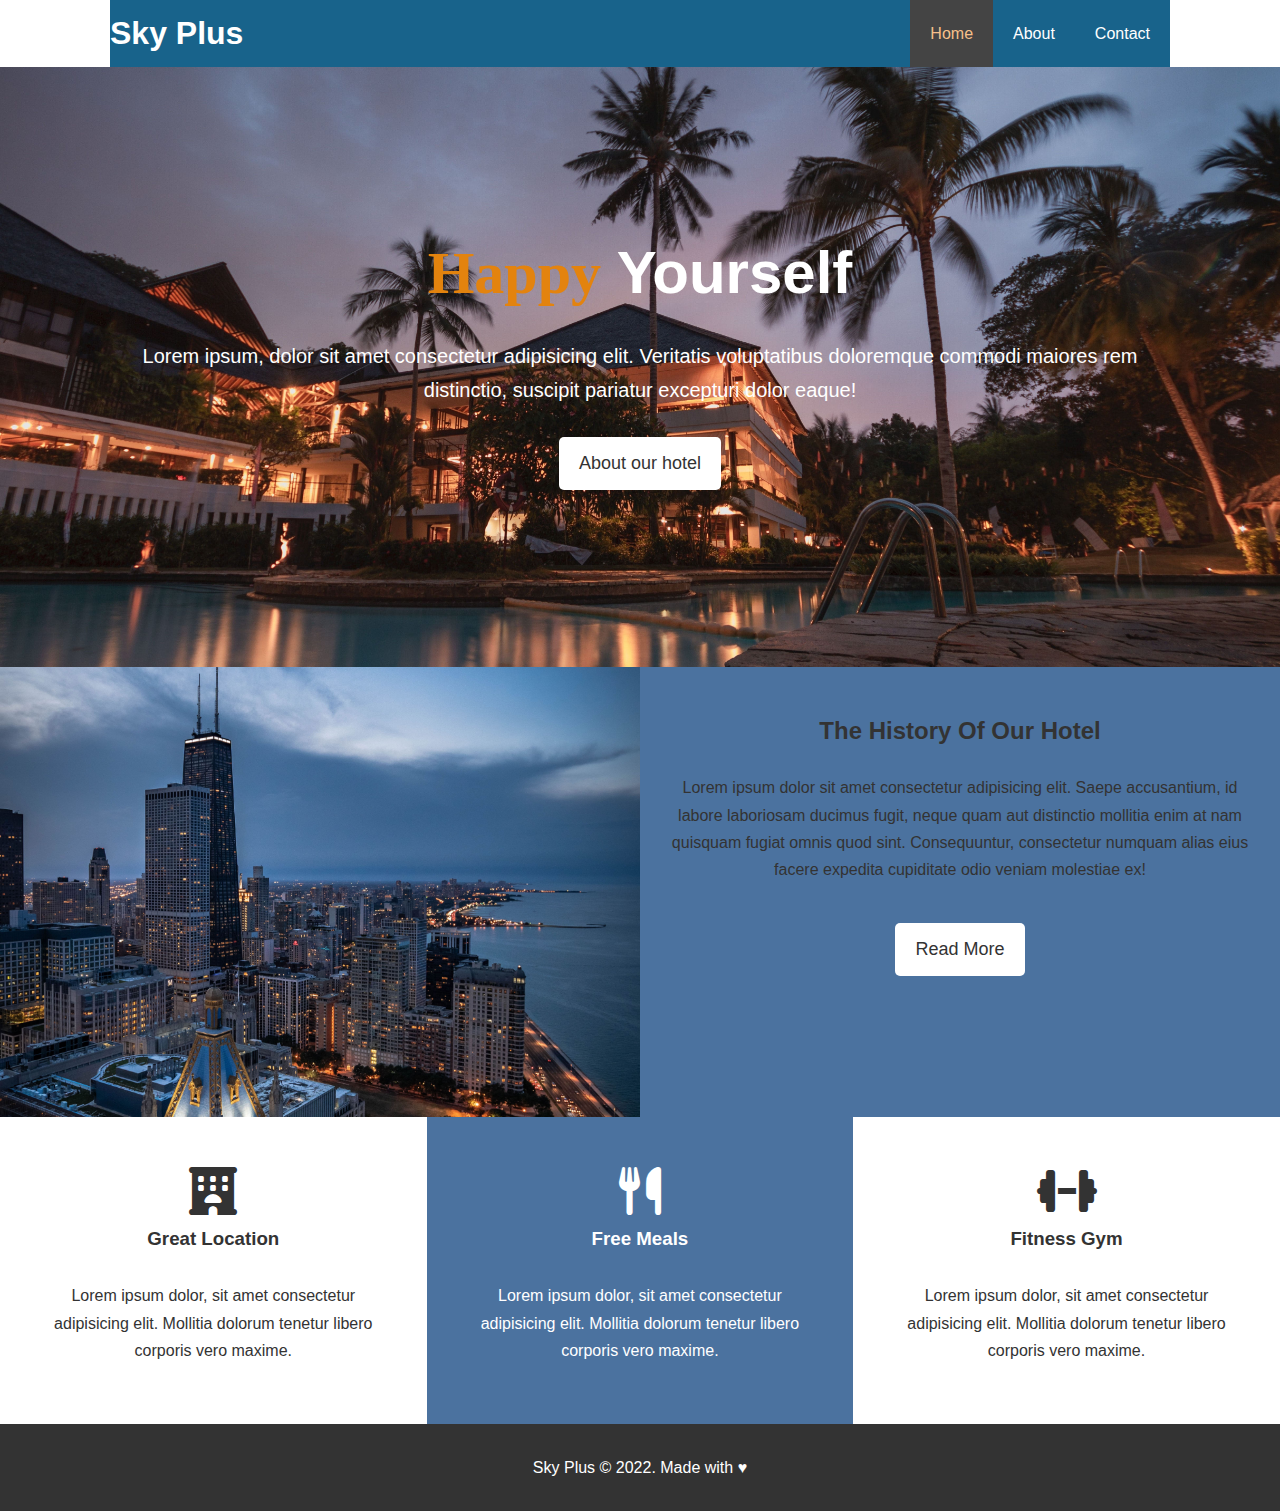
<file: index.html>
<!DOCTYPE html>
<html lang="en">
  <head>
    <meta charset="UTF-8" />
    <meta http-equiv="X-UA-Compatible" content="IE=edge" />
    <meta name="viewport" content="width=\, initial-scale=1.0" />
    <meta
      name="description"
      content="The most affordable hotel in the volta region"
    />
    <meta
      name="keywords"
      content="sky plus, peace of mind, affordable, accommodation"
    />
    <link
      rel="stylesheet"
      href="https://cdnjs.cloudflare.com/ajax/libs/font-awesome/6.1.1/css/all.min.css"
    />
    <link rel="stylesheet" href="./css/style.css" />
    <link rel="stylesheet" media="screen and (max-width:768px)" href="./css/mobile.css">

    <title>Sky Plus</title>
  </head>
  <body>
    <header>
      <div class="container">
        <nav id="navbar">
          <h1 class="logo"><a href="./index.html">Sky Plus</a></h1>
          <ul>
            <li><a class="current" href="./index.html">Home</a></li>
            <li><a href="./about.html">About</a></li>
            <li><a href="./contact.html">Contact</a></li>
          </ul>
        </nav>
      </div>
      <!-- Code for showcase -->
      <div id="showcase">
        <div class="container">
          <div class="showcase-content">
            <h1><span class="text-primary">Happy</span> Yourself</h1>
            <p class="lead">
              Lorem ipsum, dolor sit amet consectetur adipisicing elit.
              Veritatis voluptatibus doloremque commodi maiores rem distinctio,
              suscipit pariatur excepturi dolor eaque!
            </p>
            <a href="./about.html" class="btn">About our hotel</a>
          </div>
        </div>
      </div>
    </header>

    <!-- Info Section -->
    <section id="home-info" class="bg-dark">
      <div class="info-img"></div>
      <div class="info-content">
        <h2><span>The History</span> Of Our Hotel</h2>
        <p>
          Lorem ipsum dolor sit amet consectetur adipisicing elit. Saepe
          accusantium, id labore laboriosam ducimus fugit, neque quam aut
          distinctio mollitia enim at nam quisquam fugiat omnis quod sint.
          Consequuntur, consectetur numquam alias eius facere expedita
          cupiditate odio veniam molestiae ex!
        </p>
        <a href="./about.html" class="btn btn-light"> Read More </a>
      </div>
    </section>

    <!-- Features Section -->
    <section id="features">
      <div class="box bg-light">
        <i class="fas fa-hotel fa-3x"></i>
        <h3>Great Location</h3>
        <p>
          Lorem ipsum dolor, sit amet consectetur adipisicing elit. Mollitia
          dolorum tenetur libero corporis vero maxime.
        </p>
      </div>
      <div class="box bg-primary">
        <i class="fas fa-utensils fa-3x"></i>
        <h3>Free Meals</h3>
        <p>
          Lorem ipsum dolor, sit amet consectetur adipisicing elit. Mollitia
          dolorum tenetur libero corporis vero maxime.
        </p>
      </div>
      <div class="box bg-light">
        <i class="fas fa-dumbbell fa-3x"></i>
        <h3>Fitness Gym</h3>
        <p>
          Lorem ipsum dolor, sit amet consectetur adipisicing elit. Mollitia
          dolorum tenetur libero corporis vero maxime.
        </p>
      </div>
    </section>
    <!-- For the footer -->
    <div class="clr"></div>
    <section id="main-footer">
      <p>Sky Plus &copy; 2022. Made with &hearts;</p>
    </section>
  </body>
</html>
</file>
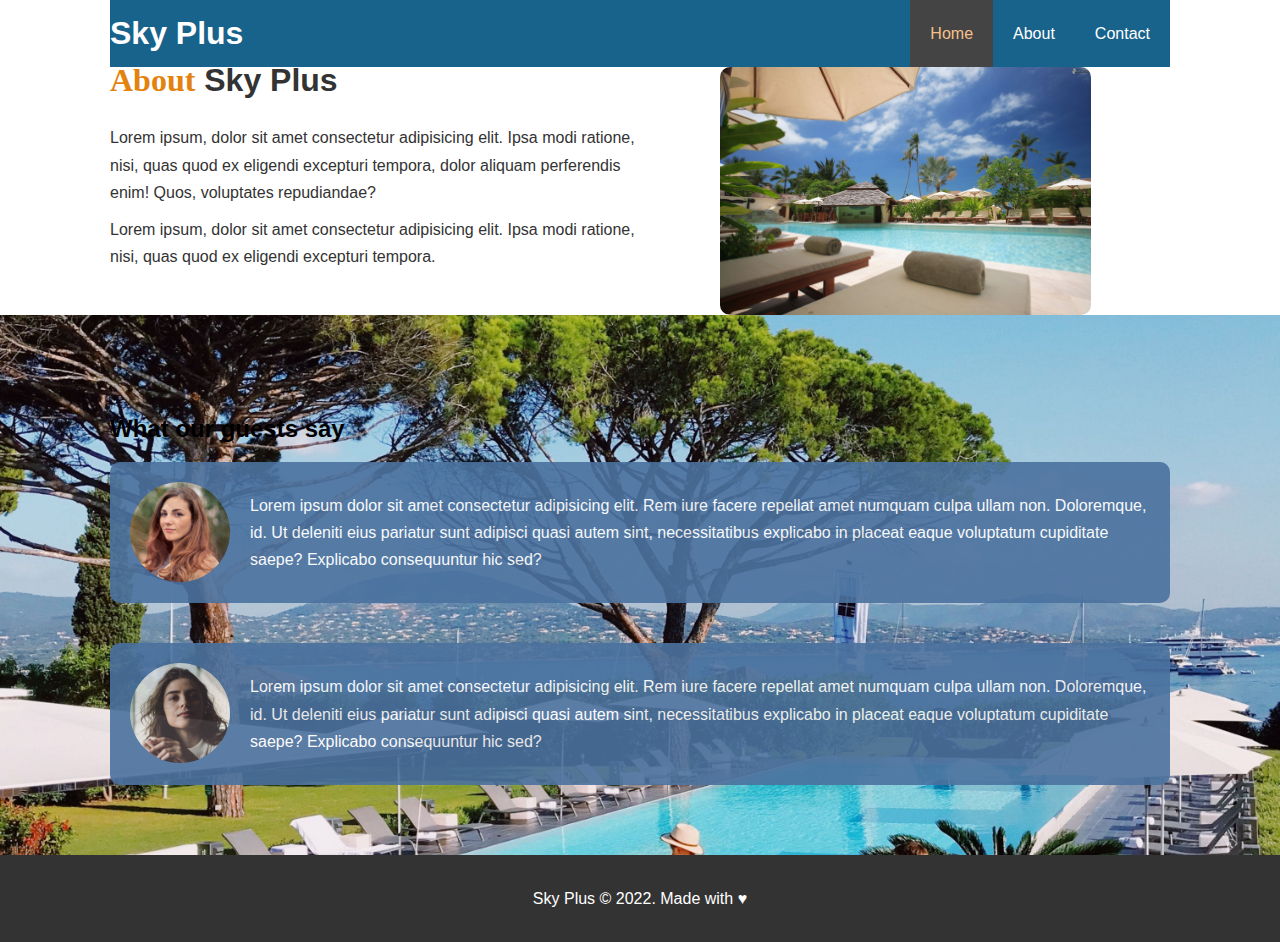
<file: about.html>
<!DOCTYPE html>
<html lang="en">
  <head>
    <meta charset="UTF-8" />
    <meta http-equiv="X-UA-Compatible" content="IE=edge" />
    <meta name="viewport" content="width=\, initial-scale=1.0" />
    <meta
      name="description"
      content="The most affordable hotel in the volta region"
    />
    <meta
      name="keywords"
      content="sky plus, peace of mind, affordable, accommodation"
    />
    <link
      rel="stylesheet"
      href="https://cdnjs.cloudflare.com/ajax/libs/font-awesome/6.1.1/css/all.min.css"
    />
    <link rel="stylesheet" href="./css/style.css" />
    <link rel="stylesheet" media="screen and (max-width:768px)" href="./css/mobile.css">

    <title>Sky Plus</title>
  </head>
  <body>
    <header>
      <div class="container">
        <nav id="navbar">
          <h1 class="logo"><a href="./index.html">Sky Plus</a></h1>
          <ul>
            <li><a class="current" href="./index.html">Home</a></li>
            <li><a href="./about.html">About</a></li>
            <li><a href="./contact.html">Contact</a></li>
          </ul>
        </nav>
      </div>
    </header>
        <!-- For about section -->
        <section id="about-info" class="bg-light py3">
            <div class="container">
              <div class="info-left">
                <h1 class="l-leading">
                  <span class="text-primary">About</span> Sky Plus
                </h1>
                <p>
                  Lorem ipsum, dolor sit amet consectetur adipisicing elit. Ipsa modi
                  ratione, nisi, quas quod ex eligendi excepturi tempora, dolor
                  aliquam perferendis enim! Quos, voluptates repudiandae?
                </p>
                <p>
                  Lorem ipsum, dolor sit amet consectetur adipisicing elit. Ipsa modi
                  ratione, nisi, quas quod ex eligendi excepturi tempora.
                </p>
              </div>
              <div class="info-right">
                  <img src="./images/photo-2.jpg" alt="" srcset="">
              </div>
            </div>
          </section>

          <!-- for the testimonial section -->
          <section id="testimonials" class="py-3">
              <div class="container">
                  <h2 class="l-leading">What our guests say</h2>
                  <div class="testimonial bg-primary">
                      <img src="./images/person-1.jpg" alt="">
                      <p>Lorem ipsum dolor sit amet consectetur adipisicing elit. Rem iure facere repellat amet numquam culpa ullam non. Doloremque, id. Ut deleniti eius pariatur sunt adipisci quasi autem sint, necessitatibus explicabo in placeat eaque voluptatum cupiditate saepe? Explicabo consequuntur hic sed?</p>
                  </div>
                  <div class="testimonial bg-primary">
                    <img src="./images/person-2.jpg" alt="">
                    <p>Lorem ipsum dolor sit amet consectetur adipisicing elit. Rem iure facere repellat amet numquam culpa ullam non. Doloremque, id. Ut deleniti eius pariatur sunt adipisci quasi autem sint, necessitatibus explicabo in placeat eaque voluptatum cupiditate saepe? Explicabo consequuntur hic sed?</p>
                </div>
              </div>
          </section>
    <!-- For the footer -->
    <div class="clr"></div>
    <section id="main-footer">
      <p>Sky Plus &copy; 2022. Made with &hearts;</p>
    </section>
  </body>
</html>
</file>
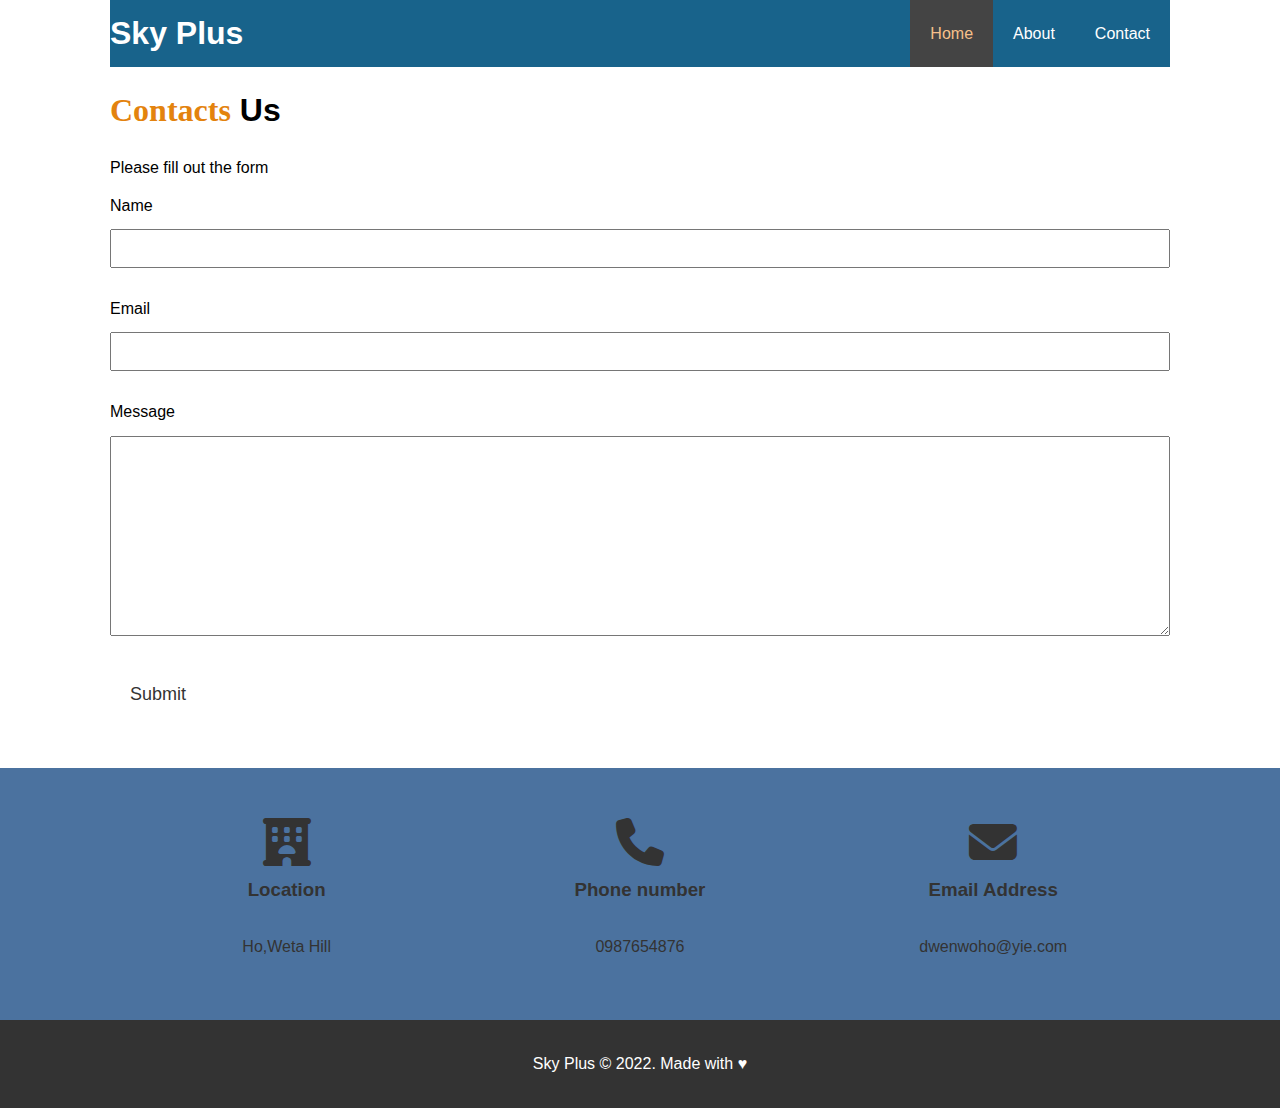
<file: contact.html>
<!DOCTYPE html>
<html lang="en">
  <head>
    <meta charset="UTF-8" />
    <meta http-equiv="X-UA-Compatible" content="IE=edge" />
    <meta name="viewport" content="width=\, initial-scale=1.0" />
    <meta
      name="description"
      content="The most affordable hotel in the volta region"
    />
    <meta
      name="keywords"
      content="sky plus, peace of mind, affordable, accommodation"
    />
    <link
      rel="stylesheet"
      href="https://cdnjs.cloudflare.com/ajax/libs/font-awesome/6.1.1/css/all.min.css"
    />
    <link rel="stylesheet" href="./css/style.css" />
    <link rel="stylesheet" media="screen and (max-width:768px)" href="./css/mobile.css">


    <title>Sky Plus</title>
  </head>
  <body>
    <header>
      <div class="container">
        <nav id="navbar">
          <h1 class="logo"><a href="./index.html">Sky Plus</a></h1>
          <ul>
            <li><a class="current" href="./index.html">Home</a></li>
            <li><a href="./about.html">About</a></li>
            <li><a href="./contact.html">Contact</a></li>
          </ul>
        </nav>
      </div>
    </header>
       

    <section id="contact-form" class="py-3">
        <div class="container">
            <h1 class="l-leading"><span class="text-primary">Contacts</span> Us</h1>
            <p>Please fill out the form</p>

            <form action="app.js">
              <div class="form-group">
                <label for="name">Name</label>
                <input type="text" name="name" id="name">
              </div>
              <br>
              <div class="form-group">
                <label for="email">Email</label>
                <input type="text" name="email" id="email">
              </div>
              <br>
              <div class="form-group">
                <label for="message">Message</label>
                <textarea name="mesasge" id="message"></textarea>
              </div>
              <br>
              <button type="submit" class="btn">Submit</button>
            </form>
        </div>
    </section>

    <!-- fofr contact info -->
    <section id="contact-info" class="bg-dark">
      <div class="container">
        <div class="box">
          <i class="fas fa-hotel fa-3x iconc"></i>
          <h3>Location</h3>
          <p>Ho,Weta Hill</p>
        </div>

        <div class="box">
          <i class="fas fa-phone fa-3x iconc"></i>
          <h3>Phone number</h3>
          <p>0987654876</p>
        </div>

        <div class="box">
          <i class="fas fa-envelope fa-3x iconc"></i>
          <h3>Email Address</h3>
          <p>dwenwoho@yie.com</p>
        </div>


      </div>
    </section>
    <!-- For the footer -->
    <div class="clr"></div>
    <section id="main-footer">
      <p>Sky Plus &copy; 2022. Made with &hearts;</p>
    </section>
  </body>
</html>
</file>
<file: css/style.css>
* {
    margin: 0;
    padding: 0;
    box-sizing: border-box;
  }
  
  /* Main Styling */
  body,
  html {
    font-family: 'Segoe UI', Tahoma, Geneva, Verdana, sans-serif;
    line-height: 1.7rem;
  }
  
  a {
    color: #333;
    text-decoration: none;
  }
  
  h1,
  h2,
  h3 {
    padding-bottom: 20px;
  }
  
  p {
    margin: 10px 0;
  }
  
  .container {
    margin: auto;
    max-width: 1100px;
    overflow: auto;
    padding: 0 20px;
  }
  
  #navbar {
    background: #18638b;
    color: #fff;
    overflow: auto;
  }
  
  #navbar a {
    color: #fff;
  }
  
  #navbar h1 {
    float: left;
    padding-top: 20px;
  }
  
  #navbar ul {
    float: right;
    list-style: none;
  }
  #navbar ul li {
    float: left;
  }
  
  #navbar ul li a {
    display: block;
    padding: 20px;
    text-align: center;
  }
  
  #navbar ul li a:hover,
  #navbar ul li a.current {
    background: #444;
    color: #f7c08a;
  }
  
  /* For the showcase section */
  #showcase {
    background: url('../images/showcase1.jpg') no-repeat center center/cover;
    height: 600px;
  }
  
  #showcase .showcase-content {
    color: #fff;
    text-align: center;
    padding-top: 170px;
  }
  
  #showcase .showcase-content h1 {
    font-size: 60px;
    line-height: 1.2em;
  }
  
  .text-primary {
    color: #e3830e;
    font-family: cursive;
  }
  
  .lead {
    font-size: 20px;
  }
  
  #showcase .showcase-content p {
    padding-bottom: 20px;
    line-height: 1.7em;
  }
  
  .btn {
    display: inline-block;
    font-size: 18px;
    background: #fff;
    color: #333;
    padding: 13px 20px;
    border: none;
    cursor: pointer;
    border-radius: 5px;
  }
  
  /* Home Info Section */
  .btn-light {
    background: #fff;
    color: #333;
  }
  
  #home-info {
    height: 450px;
  }
  
  #home-info .info-img {
    background: url('../images/photo-11.jpg') no-repeat center center/cover;
    float: left;
    width: 50%;
    min-height: 100%;
  }
  
  #home-info .info-content {
    float: right;
    width: 50%;
    height: 100%;
    text-align: center;
    padding: 50px 30px;
    overflow: hidden;
  }
  
  .bg-dark {
    background: #4b729f;
    color: #333;
  }
  .bg-light {
    background: #fff;
    color: #333;
  }
  .bg-primary {
    color: #fff;
    background: #4b729f;
  }
  
  #home-info .info-content p {
    padding-bottom: 30px;
  }
  
  /* Features Section */
  .box {
    float: left;
    width: 33.33%;
    padding: 50px;
    text-align: center;
  }
  
  .box i {
    margin-bottom: 10px;
  }
  
  /* Footer */
  #main-footer {
    text-align: center;
    background: #333;
    color: #fff;
    padding: 20px;
  }
  
  .clr {
    clear: both;
  }
  
  /* For About Info */
  #about-info .info-right{
  float: right;
  width: 50%;
  min-height: 100%;
  }
  
  #about-info .info-right img{
    width: 70%;
  display: block;
  margin: auto;
  border-radius: 10px;
  }
  
  #about-info .info-left{
  float: left;
  width: 50%;
  min-height: 100%;
  }

  /* padding */
  .py-1{
      padding: 10px 0;
  }

  .py-2{
      padding: 20px 0;
  }

  .py-3{
      padding: 30px 0;
  }

  .leading{
      font-size: 30px;
      line-height: 1.2;
  }

  /* my testimonial section */
  #testimonials{
      height: 100%;
      background: url('../images/test-bg.jpg') no-repeat center center/cover;
      padding-top: 100px;
  }

  #testimonials .testimonial{
      padding: 20px;
      margin-bottom: 40px;
      border-radius: 10px;
      opacity: 0.9;
  }

  #testimonials .testimonial img{
      width: 100px;
      float: left;
      margin-right: 20px;
      border-radius: 50%;
  }

  /* for contact page */
  #contact-form{
    margin-bottom: 20px;
  }

  #contact-form label{
    display: block;
    margin-bottom: 10px;
  }

  #contact-form input,#contact-form textarea{
      width: 100%;
      padding: 10px;
      border-radius: 1px solid white;
  }

  #contact-form textarea{
    height: 200px;
  }

  #contact-form input:focus,#contact-form textarea:focus{
    outline: none;
    border-color: #f7c08a;
  }

  .icon{
    background-color: white;
    color: #4b729f;
  }
</file>
<file: css/mobile.css>
#navbar .logo{
    float: none;
    text-align: center;
}

#navbar ul, #navbar ul li{
    float: none;
}

#navbar ul li a{
    padding: 5px;
    border-bottom: rgb(81, 120, 216);
}

/* for the home info */
#home-info .info-img{
    display: none;
    height: 550px;
}

#home-info .info-content{
    float: none;
    width: 100%;
}

/* boxes */
.box{
    float: none;
    width: 100%;
}

/* about */
#about-info .info-right,
#about-info .info-left{
    float: none;
    width: 100%;
}

#about-info .info-right{
    margin-top: 30px;
}

/* contact */
#contact-info .box{
    border-bottom: #444 dotted 1px;
}

/* showcase */
#showcase{
    height: 100%;
}

#showcase .showcase-content{
    padding-top: 70px;
    padding-bottom: 30px;
}

.iconc{
    color: white;
}
</file>
